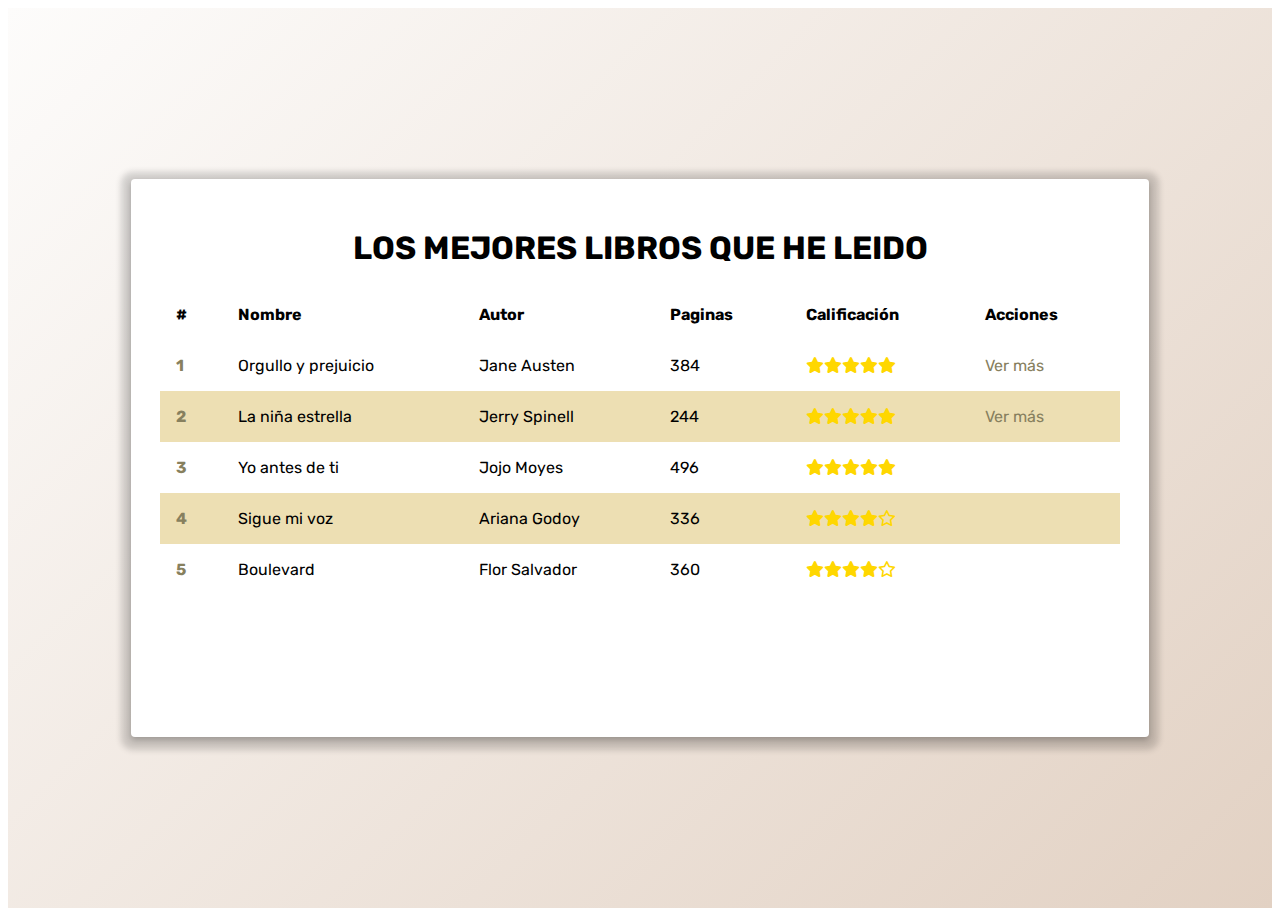
<file: boletines/index.HTML>
<html>
    <head>
        <meta charset="utf-8">
        <meta name="viewport" content="width:device-width,initial-scale=1.0">
        <title>Los mejores libros que he leido</title>
        <link rel="stylesheet" href="https://cdnjs.cloudflare.com/ajax/libs/animate.css/4.1.1/animate.min.css"/>
        <link rel="preconnect" href="https://fonts.googleapis.com">
        <link rel="preconnect" href="https://fonts.gstatic.com" crossorigin>
        <link href="https://fonts.googleapis.com/css2?family=Rubik:wght@300;400;600&display=swap" rel="stylesheet">
        <link rel="stylesheet" href="https://necolas.github.io/normalize.css/8.0.1/normalize.css">
        <link rel="stylesheet" href="./fontawesome/css/all.min.css">
        <link href="./assets/css/main.css" rel="stylesheet">
    </head>
    <body>
        <div class="container">
            <div class="content animate__animated animate__fadeInDown">
                <header>
                    <h1 class="title">Los mejores libros que he leido</h1>
                </header>
                <table class="table">
                    <thead>
                        <th>#</th>
                        <th>Nombre</th>
                        <th>Autor</th>
                        <th>Paginas</th>
                        <th>Calificación</th>
                        <th>Acciones</th>
                    </thead>
                    <tbody>
                        <tr>
                            <td>1</td>
                            <td>Orgullo y prejuicio</td>
                            <td>Jane Austen</td>
                            <td>384</td>
                            <td><i class="fa-solid fa-star"></i><i class="fa-solid fa-star"></i><i class="fa-solid fa-star"></i><i class="fa-solid fa-star"></i><i class="fa-solid fa-star"></i></td>
                            <td>
                                <a href="./Libros/Orgullo y prejuicio.HTML">Ver más</a>
                            </td>
                        </tr>
                        <tr>
                            <td>2</td>
                            <td>La niña estrella</td>
                            <td>Jerry Spinell</td>
                            <td>244</td>
                            <td><i class="fa-solid fa-star"><i class="fa-solid fa-star"><i class="fa-solid fa-star"><i class="fa-solid fa-star"><i class="fa-solid fa-star"></i></td>
                            <td> <a href="./Libros/Orgullo y prejuicio.HTML">Ver más</a></td>
                        </tr>
                        <tr>
                            <td>3</td>
                            <td>Yo antes de ti</td>
                            <td>Jojo Moyes</td>
                            <td>496</td>
                            <td><i class="fa-solid fa-star"><i class="fa-solid fa-star"><i class="fa-solid fa-star"><i class="fa-solid fa-star"><i class="fa-solid fa-star"></i></td>
                            <td></td>
                        </tr>
                        <tr>
                            <td>4</td>
                            <td>Sigue mi voz</td>
                            <td>Ariana Godoy</td>
                            <td>336</td>
                            <td><i class="fa-solid fa-star"><i class="fa-solid fa-star"><i class="fa-solid fa-star"><i class="fa-solid fa-star"></i><i class="fa-regular fa-star"></i></td>
                            <td></td>
                        </tr>
                        <tr>
                            <td>5</td>
                            <td>Boulevard</td>
                            <td>Flor Salvador</td>
                            <td>360</td>
                            <td><i class="fa-solid fa-star"><i class="fa-solid fa-star"><i class="fa-solid fa-star"><i class="fa-solid fa-star"><i class="fa-regular fa-star"></i></td>
                            <td></td>
                        </tr>
                    </tbody>
                </table>
            </div>
        </div>
        <script src="./javascript/main.js"></script>
    </body>
</html
</file>
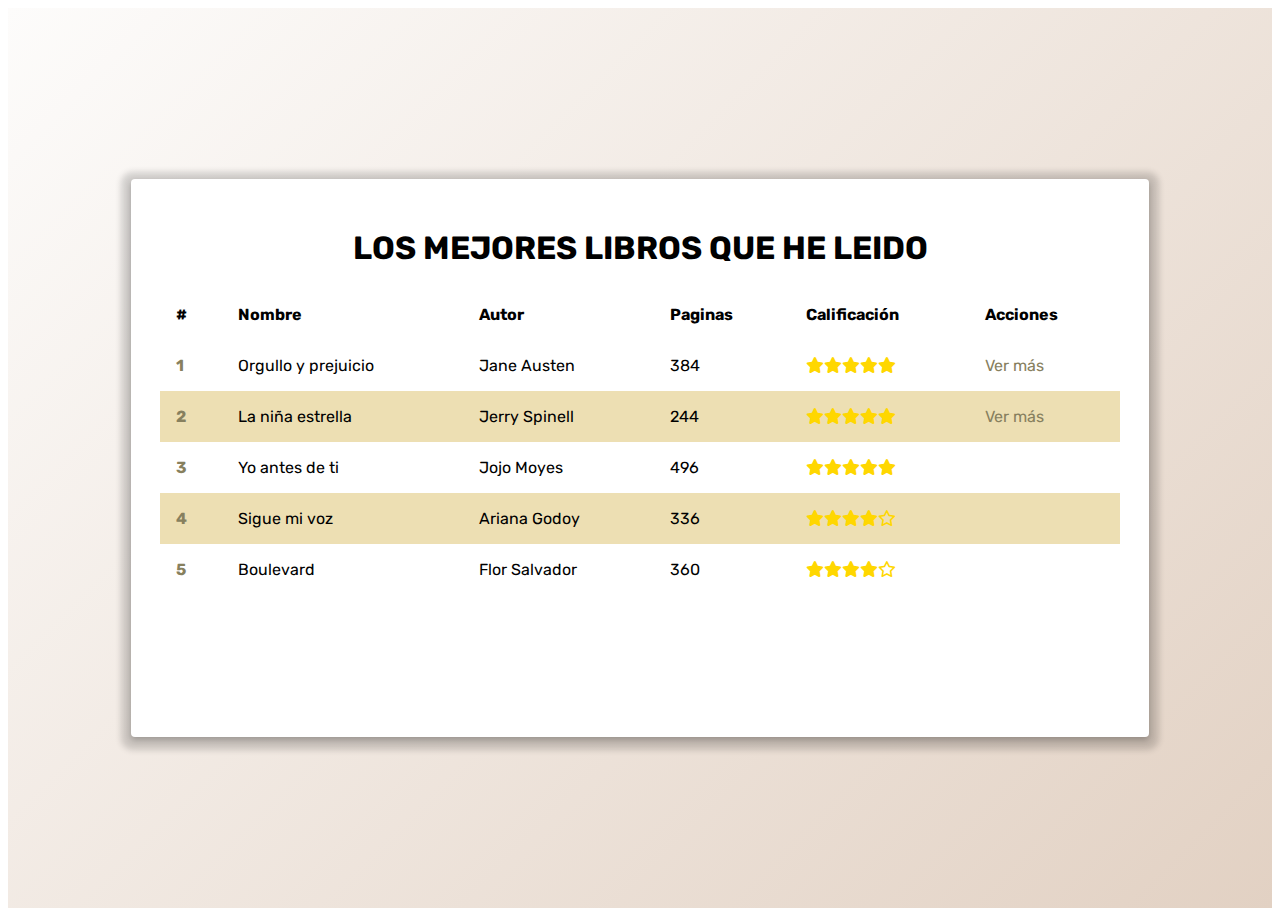
<file: boletines/index.html>
<html>
    <head>
        <meta charset="utf-8">
        <meta name="viewport" content="width:device-width,initial-scale=1.0">
        <title>Los mejores libros que he leido</title>
        <link rel="stylesheet" href="https://cdnjs.cloudflare.com/ajax/libs/animate.css/4.1.1/animate.min.css"/>
        <link rel="preconnect" href="https://fonts.googleapis.com">
        <link rel="preconnect" href="https://fonts.gstatic.com" crossorigin>
        <link href="https://fonts.googleapis.com/css2?family=Rubik:wght@300;400;600&display=swap" rel="stylesheet">
        <link rel="stylesheet" href="https://necolas.github.io/normalize.css/8.0.1/normalize.css">
        <link rel="stylesheet" href="./fontawesome/css/all.min.css">
        <link href="./assets/css/main.css" rel="stylesheet">
    </head>
    <body>
        <div class="container">
            <div class="content animate__animated animate__fadeInDown">
                <header>
                    <h1 class="title">Los mejores libros que he leido</h1>
                </header>
                <table class="table">
                    <thead>
                        <th>#</th>
                        <th>Nombre</th>
                        <th>Autor</th>
                        <th>Paginas</th>
                        <th>Calificación</th>
                        <th>Acciones</th>
                    </thead>
                    <tbody>
                        <tr>
                            <td>1</td>
                            <td>Orgullo y prejuicio</td>
                            <td>Jane Austen</td>
                            <td>384</td>
                            <td><i class="fa-solid fa-star"></i><i class="fa-solid fa-star"></i><i class="fa-solid fa-star"></i><i class="fa-solid fa-star"></i><i class="fa-solid fa-star"></i></td>
                            <td>
                                <a href="./Libros/Orgullo y prejuicio.html">Ver más</a>
                            </td>
                        </tr>
                        <tr>
                            <td>2</td>
                            <td>La niña estrella</td>
                            <td>Jerry Spinell</td>
                            <td>244</td>
                            <td><i class="fa-solid fa-star"><i class="fa-solid fa-star"><i class="fa-solid fa-star"><i class="fa-solid fa-star"><i class="fa-solid fa-star"></i></td>
                            <td> <a href="./Libros/Orgullo y prejuicio.html">Ver más</a></td>
                        </tr>
                        <tr>
                            <td>3</td>
                            <td>Yo antes de ti</td>
                            <td>Jojo Moyes</td>
                            <td>496</td>
                            <td><i class="fa-solid fa-star"><i class="fa-solid fa-star"><i class="fa-solid fa-star"><i class="fa-solid fa-star"><i class="fa-solid fa-star"></i></td>
                            <td></td>
                        </tr>
                        <tr>
                            <td>4</td>
                            <td>Sigue mi voz</td>
                            <td>Ariana Godoy</td>
                            <td>336</td>
                            <td><i class="fa-solid fa-star"><i class="fa-solid fa-star"><i class="fa-solid fa-star"><i class="fa-solid fa-star"></i><i class="fa-regular fa-star"></i></td>
                            <td></td>
                        </tr>
                        <tr>
                            <td>5</td>
                            <td>Boulevard</td>
                            <td>Flor Salvador</td>
                            <td>360</td>
                            <td><i class="fa-solid fa-star"><i class="fa-solid fa-star"><i class="fa-solid fa-star"><i class="fa-solid fa-star"><i class="fa-regular fa-star"></i></td>
                            <td></td>
                        </tr>
                    </tbody>
                </table>
            </div>
        </div>
        <script src="./javascript/main.js"></script>
    </body>
</html
</file>
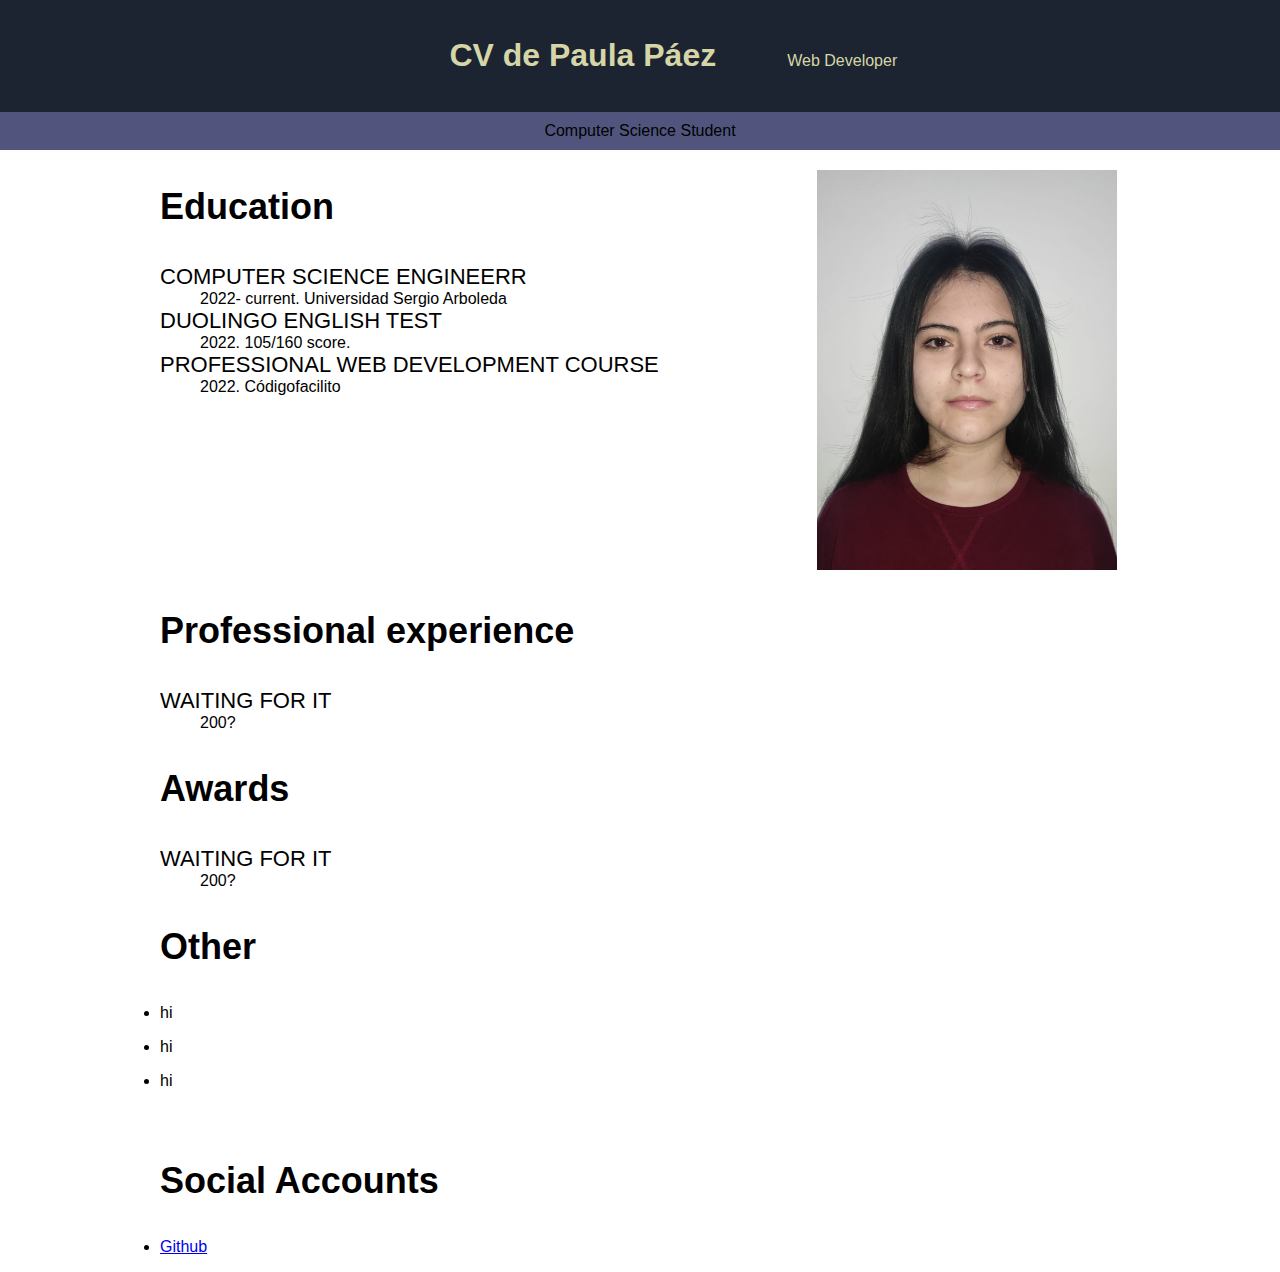
<file: CV project/index.html>
<!DOCTYPE html>
<html>
    <head>
        <title>CV de Paula Páez</title>
        <meta charset="utf-8">
        <meta name="description" content="Paula Páez es una estudiante de ciencias de la computación">
        <meta name="og:title" content="CV de Paula Páez">
        <meta name="og:description" content="Paula Páez es una estudiante de ciencias de la computación">
        <meta name="og:url" content="http://paula.me">
        <meta name="og:site_name" content="Proyectos personales Paula">
        <meta name="og:type" content="website">
        <meta name="og:image" content="<url-imagen>">
    </head>
    <body style="font-family:Helvetica, Arial, sans-serif;margin:0;">
        <header style="background-color: rgb(27, 36, 48); color: rgb(214, 213, 168);text-align: center;padding:16px;;">
            <h1 style="display:inline-block;width: 400px; font-weight: bold;"> CV de Paula Páez</h1>
            <p style="display:inline-block; font-weight:200;">Web Developer</p>
        </header>
        <div style="background-color:rgb(81, 85, 126) ;text-align: center;padding:10px;">
            Computer Science Student
        </div>
        <section>
            <div style="width:960px; margin-right: auto;margin-left: auto;">
                <div>
                    <div style="display:inline-block;width:68%; vertical-align: top;">
                      <h3 style="font-size:36px; font-weight: 700;">Education</h3>
                        <div>
                            <dl>
                                <dt style="font-size:22px;text-transform:uppercase;margin: bottom 12px; margin: top 36px;">computer science engineerr</dt>
                                <dd>2022- current. Universidad Sergio Arboleda </dd>
                                <dt style="font-size:22px;text-transform:uppercase;margin: bottom 12px; margin: top 36px;">Duolingo English Test</dt>
                                <dd>2022. 105/160 score. </dd>
                                <dt style="font-size:22px;text-transform:uppercase;margin: bottom 12px; margin: top 36px;">professional web development course</dt>
                                <dd>2022. Códigofacilito  </dd>
                            </dl>
                        </div>  
                    </div>
                    <div style="display:inline-block;width:30%; margin-top:20px;">
                        <img src="img/Paula Paez - 1034576056.jpg" width="300">
                    </div>
                </div>
                <div style="margin: top 70px;">
                    <h3 style="font-size:36px; font-weight: 700;">Professional experience</h3>
                    <div>
                        <dl>
                            <dt style="font-size:22px;text-transform:uppercase;margin: bottom 12px; margin: top 36px;">waiting for it</dt>
                            <dd>200? </dd>
                        </dl>
                    </div>
                </div>
                <div style="margin: top 70px;">
                    <h3 style="font-size:36px; font-weight: 700;">Awards</h3>
                    <div>
                        <dl>
                            <dt style="font-size:22px;text-transform:uppercase;margin: bottom 12px; margin: top 36px;">waiting for it</dt>
                            <dd>200? </dd>
                        </dl>
                    </div>
                </div style="margin-top:70px;">
                <div>
                    <h3 style="font-size:36px; font-weight: 700;">Other</h3>
                        <ul style="margin: top 12px;padding:0px;">
                            <li style="margin-top:16px;"> hi</li>
                            <li style="margin-top:16px;"> hi</li>
                            <li style="margin-top:16px;"> hi</li>
                        </ul>
                </div>
                <div style="margin-top:70px;">
                    <h3 style="font-size:36px; font-weight: 700;">Social Accounts</h3>
                        <ul style="margin: top 12px;padding:0px;">
                            <li style="margin-top:16px;"> 
                                <a href="https://github.com/whocar3s" target="_blank">Github</a>
                            </li>
                        </ul>
                </div>
                </div>
            </div>
        </section>
    </body>
</html>
</file>
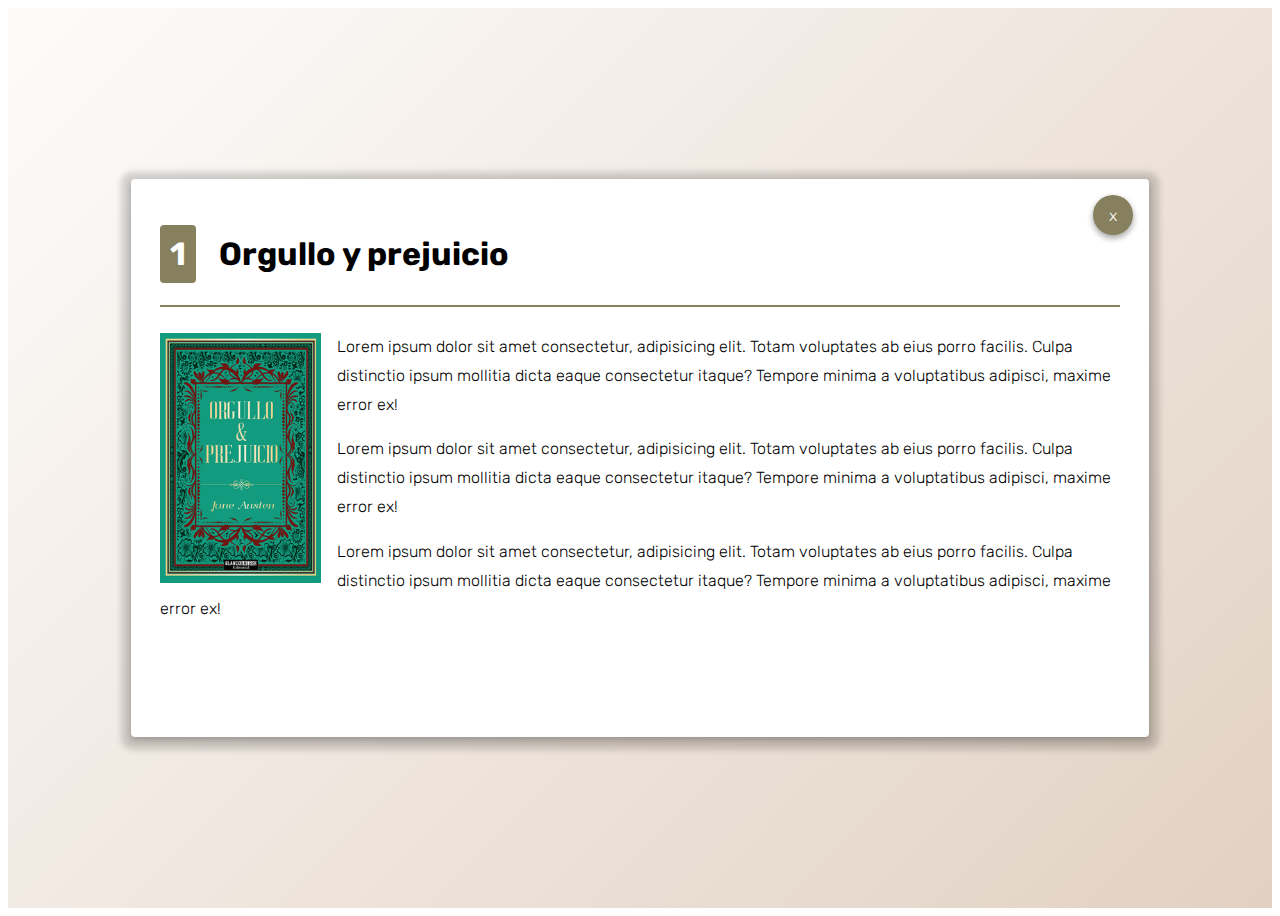
<file: boletines/Libros/Orgullo y prejuicio.HTML>
<html>
    <head>
        <meta charset="utf-8">
        <meta name="viewport" content="width:device-width,initial-scale=1.0">
        <title>Los mejores libros que he leido</title>
        <link rel="stylesheet" href="https://cdnjs.cloudflare.com/ajax/libs/animate.css/4.1.1/animate.min.css"/>
        <link rel="preconnect" href="https://fonts.googleapis.com">
        <link rel="preconnect" href="https://fonts.gstatic.com" crossorigin>
        <link href="https://fonts.googleapis.com/css2?family=Rubik:wght@300;400;600&display=swap" rel="stylesheet">
        <link rel="stylesheet" href="https://necolas.github.io/normalize.css/8.0.1/normalize.css">
        <link rel="stylesheet" href="../fontawesome/css/all.min.css">
        <link href="../assets/css/main.css" rel="stylesheet">
    </head>
    <body>
        <div class="container">
            <div class="content animate__animated animate__fadeInDown">
                <div class="actions">
                    <a href="../" class="close">
                        <span>x</span>
                    </a>
                </div>
                <header>
                    <h2 class="title-item">
                        <span class="position">1</span> 
                        Orgullo y prejuicio
                    </h2>
                </header>
                <section>
                    <img src="../assets/images/Orgullo.png" class="main-image" alt="Portada del libro">
                    <div class="text">
                        <p class="paragraph">Lorem ipsum dolor sit amet consectetur, adipisicing elit. Totam voluptates ab eius porro facilis. Culpa distinctio ipsum mollitia dicta eaque consectetur itaque? Tempore minima a voluptatibus adipisci, maxime error ex!</p>
                        <p class="paragraph">Lorem ipsum dolor sit amet consectetur, adipisicing elit. Totam voluptates ab eius porro facilis. Culpa distinctio ipsum mollitia dicta eaque consectetur itaque? Tempore minima a voluptatibus adipisci, maxime error ex!</p>
                        <p class="paragraph">Lorem ipsum dolor sit amet consectetur, adipisicing elit. Totam voluptates ab eius porro facilis. Culpa distinctio ipsum mollitia dicta eaque consectetur itaque? Tempore minima a voluptatibus adipisci, maxime error ex!</p>
                    </div>
                </section>
            </div>
        </div>
        <script src="../javascript/main.js"></script>
    </body>
</html
</file>
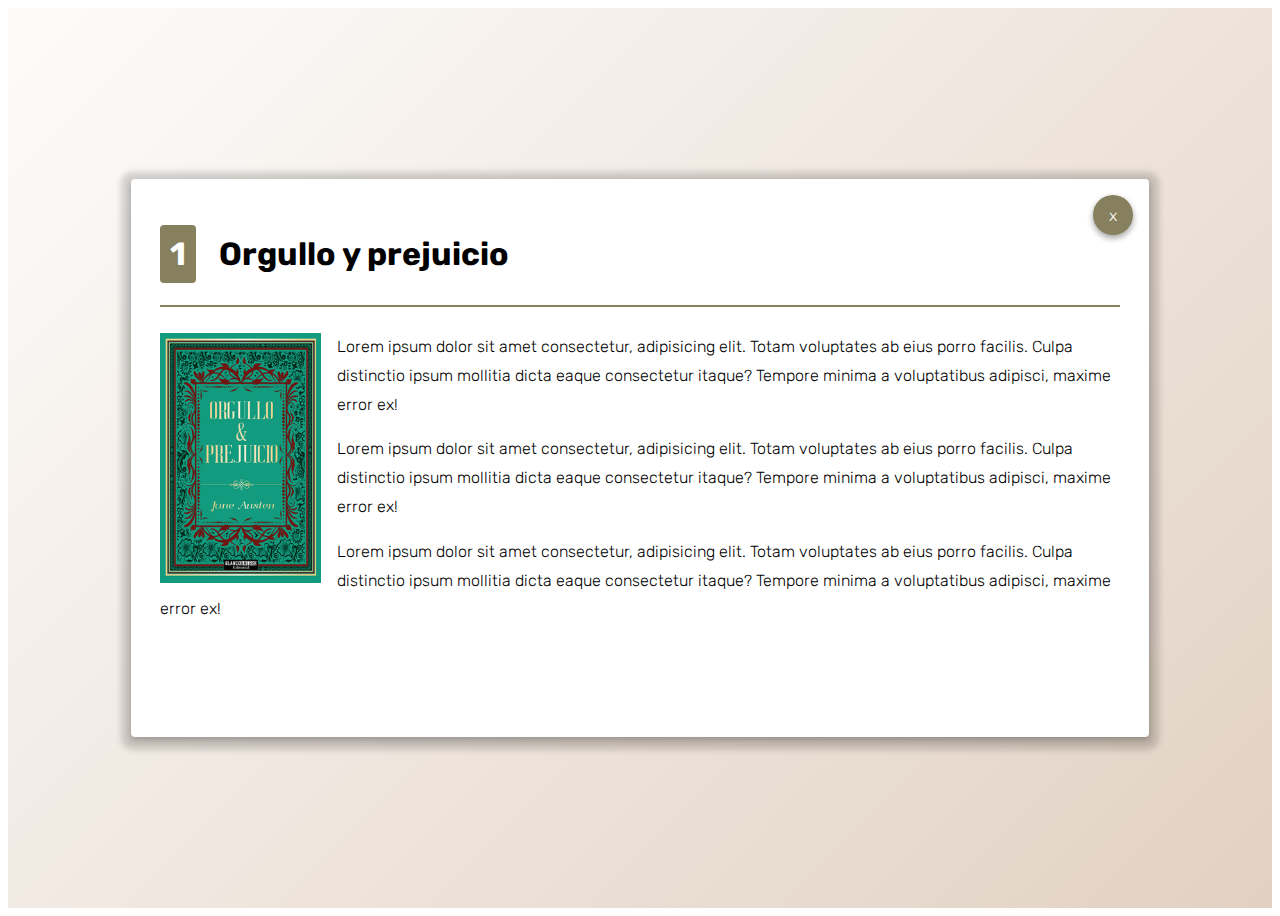
<file: boletines/Libros/Orgullo y prejuicio.html>
<html>
    <head>
        <meta charset="utf-8">
        <meta name="viewport" content="width:device-width,initial-scale=1.0">
        <title>Los mejores libros que he leido</title>
        <link rel="stylesheet" href="https://cdnjs.cloudflare.com/ajax/libs/animate.css/4.1.1/animate.min.css"/>
        <link rel="preconnect" href="https://fonts.googleapis.com">
        <link rel="preconnect" href="https://fonts.gstatic.com" crossorigin>
        <link href="https://fonts.googleapis.com/css2?family=Rubik:wght@300;400;600&display=swap" rel="stylesheet">
        <link rel="stylesheet" href="https://necolas.github.io/normalize.css/8.0.1/normalize.css">
        <link rel="stylesheet" href="../fontawesome/css/all.min.css">
        <link href="../assets/css/main.css" rel="stylesheet">
    </head>
    <body>
        <div class="container">
            <div class="content animate__animated animate__fadeInDown">
                <div class="actions">
                    <a href="../" class="close">
                        <span>x</span>
                    </a>
                </div>
                <header>
                    <h2 class="title-item">
                        <span class="position">1</span> 
                        Orgullo y prejuicio
                    </h2>
                </header>
                <section>
                    <img src="../assets/images/Orgullo.png" class="main-image" alt="Portada del libro">
                    <div class="text">
                        <p class="paragraph">Lorem ipsum dolor sit amet consectetur, adipisicing elit. Totam voluptates ab eius porro facilis. Culpa distinctio ipsum mollitia dicta eaque consectetur itaque? Tempore minima a voluptatibus adipisci, maxime error ex!</p>
                        <p class="paragraph">Lorem ipsum dolor sit amet consectetur, adipisicing elit. Totam voluptates ab eius porro facilis. Culpa distinctio ipsum mollitia dicta eaque consectetur itaque? Tempore minima a voluptatibus adipisci, maxime error ex!</p>
                        <p class="paragraph">Lorem ipsum dolor sit amet consectetur, adipisicing elit. Totam voluptates ab eius porro facilis. Culpa distinctio ipsum mollitia dicta eaque consectetur itaque? Tempore minima a voluptatibus adipisci, maxime error ex!</p>
                    </div>
                </section>
            </div>
        </div>
        <script src="../javascript/main.js"></script>
    </body>
</html
</file>
<file: boletines/assets/css/main.css>
/*  
Brown: #87805E
Brownlight: #B09B71
Darkbeige: #D8CCA3
Beige: #EDDFB3
*/
html{
    font-family: 'Rubik', sans-serif;
}
a{
    text-decoration: none;
    color: #87805E;
}
img{
    max-width: 100%;
}
a:hover{
    opacity: 0.8;
}
.title{
    text-transform: uppercase;
    text-align: center;
}
.container{
    background-color:#EDDFB3 ;
    background-image: linear-gradient(135deg, #fdfcfb 0%, #e2d1c3 100%);
    height: 100vh;
    display: flex;
    align-items: center;
    justify-content: center;

}
.content{
    max-width: 960px;
    width: 100%;
    height: 80vh;
    background-color: white;
    /* box-shadow: diferenciaHorizontal diferenciaVertical desenfoque amplitud color */
    box-shadow: 0 3px 6px 10px rgba(0,0,0,0.16), 0 3px 6px rgba(0,0,0,0.23);
    border-radius: 4px;
    position: relative;
    overflow:scroll ;
}
.content{
    padding: 1em;
}
td{
    display: block;
    width: 100%;
}
td:nth-of-type(1){
    font-size: 1.5em;
    font-weight: bold;
    color:#87805E
}
th{
    display: none;
}
.actions{
    position: absolute;
    top: 1em;
    right: 1em;
}
.close{
    height: 40px;
    width: 40px;
    color: white;
    border-radius: 50%;
    background-color: #87805E;
    display: inline-block;
    box-shadow: 0 3px 6px rgba(0,0,0,0.16), 0 3px 6px rgba(0,0,0,0.23);
    font-weight: 300;
    cursor: pointer;
    display: flex;
    align-items: center;
    justify-content: center;
}
.paragraph{
    line-height: 1.8em;
    font-weight: 300;
}
.fa-star{
    color: gold;
}
.table{
    width: 100%;
    border-spacing: 0;
}
.table td, table th{
    padding: 1em;
    text-align: left;
}
.table tr:nth-child(even){background-color: #EDDFB3;}
.title-item{
    /*border-bottom-style: solid;
    border-width: 2px;
    border-color:#87805E;
    padding-bottom: 1em;*/
    font-size: 2em;
    border-bottom: solid 2px #87805E;
    padding-bottom: 1em;
}
.main-image{
    float: left;
    margin-right: 1em;
    height: 250px;
}
.position{
    background-color: #87805E ;
    color: white;
    padding: 10px;
    border-radius: 4px;
    margin-right: 0.5em;
}

@media(min-width:900px){
    th{
        display: table-cell;
    }
    td{
        width:auto;
        display: table-cell;
    }
    td:nth-of-type(1){
        font-size: 1em;
    }
    .content{
        padding: 1.8em;
    }
}
@media (min-height:550px){
    .content{
        height: 500px;

}
}
</file>
